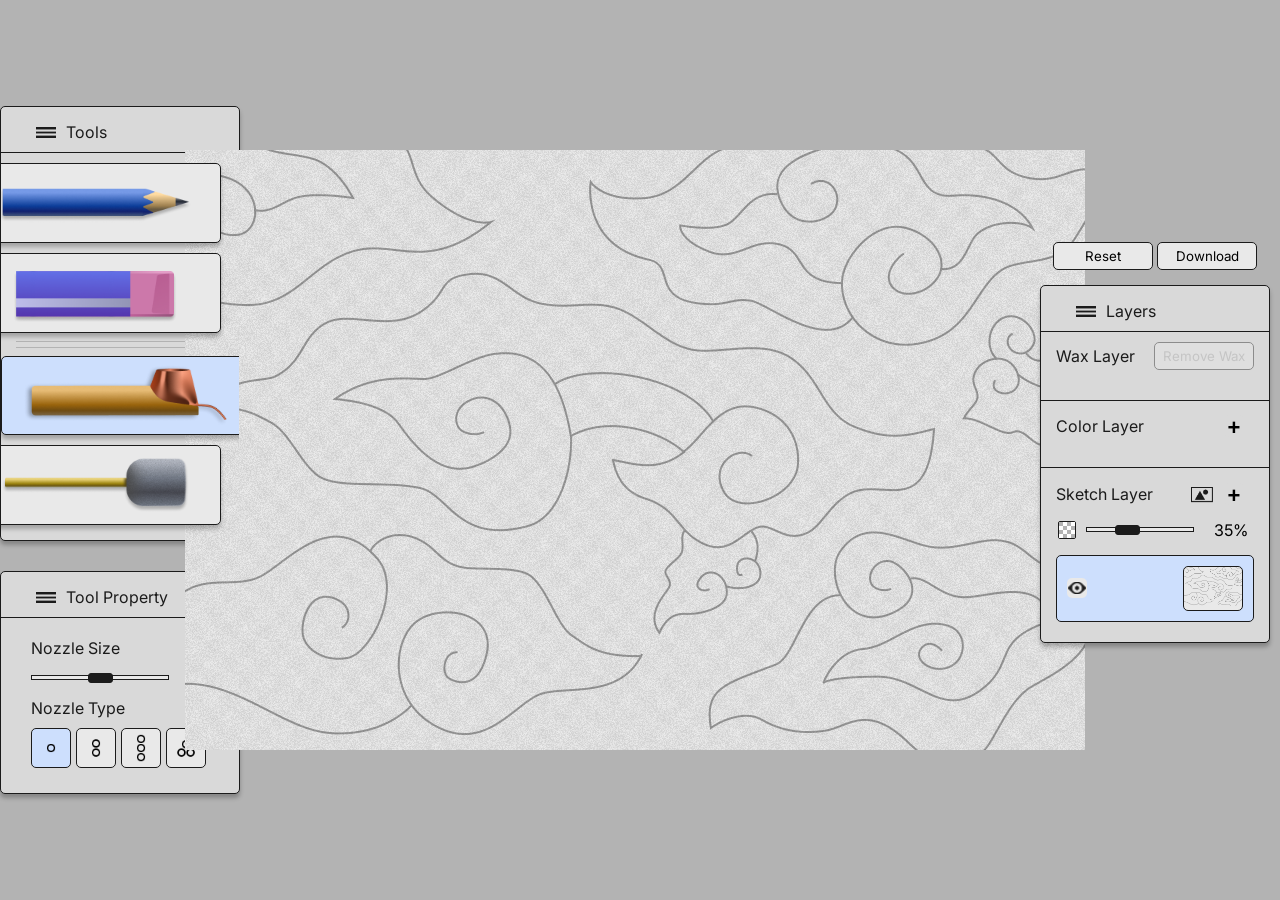
<file: index.html>
<!DOCTYPE html>
<html lang="en">
  <head>
    <meta charset="utf-8" />
    <meta name="viewport" content="width=device-width, initial-scale=1.0">

    <title>Digital Batik Prototype</title>

    <link rel="stylesheet" type="text/css" href="style.css">
    <link rel="preconnect" href="https://fonts.googleapis.com">
    <link rel="preconnect" href="https://fonts.gstatic.com" crossorigin>
    <link href="https://fonts.googleapis.com/css2?family=Inter:ital,opsz,wght@0,14..32,100..900;1,14..32,100..900&display=swap" rel="stylesheet">

    <script src="libraries/p5.min.js"></script>
    <script src="libraries/p5.sound.min.js"></script>
    <!-- Canvas Script -->
    <script src="sketch.js" defer></script>
  </head>

  <body>
    <!-- Left column: Tools and tool settings -->
    <div class = "leftColumn">
      <!-- Tool Bar-->
      <div class = "toolPanel">
        <div class = "sidepanel">
          <div class = "panelHeader">
            <img class = "icon" src = "images/HamburgerIcon.png">
            <h5>Tools</h5>    
          </div>
          <hr>
          <div class = "toolOptions">
            <button class = "tool" id = "pencilTool"><img class = "pencil" src = "images/PencilTool.png"></button>
            <button class = "tool" id = "eraserTool"><img class = "eraser" src = "images/EraserTool.png"></button>
            <hr>
            <hr>
            <button class = "tool selected" id = "cantingTool"><img class = "canting" id = "canting1" src = "images/CantingTool1.png"></button>
            <button class = "tool" id = "paintDabberTool"><img class = "paintdabber" src = "images/PaintDabberTool.png"></button>
          </div>
        </div>
      </div>
      <!-- Tool Property Bar -->
      <!-- Pencil Properties -->
      <div id = "pencilProperties">
        <div class = "sidepanel">
          <div class = "panelHeader">
            <img class = "icon" src = "images/HamburgerIcon.png">
            <h5>Tool Property</h5>    
          </div>
          <hr>
          <div class = "toolProperties">
            <h5>Pencil Size</h5>
            <div class = "brushSizeContainer">
              <input type="range" min="1" max="3" value="2" class="brushSize" id="pencilSizeSlider">
              <span class="brushSizeValue">2</span>
            </div>
          </div>
        </div>
      </div>
      <!-- Eraser Properties -->
      <div id = "eraserProperties">
        <div class = "sidepanel">
          <div class = "panelHeader">
            <img class = "icon" src = "images/HamburgerIcon.png">
            <h5>Tool Property</h5>    
          </div>
          <hr>
          <div class = "toolProperties">
            <h5>Eraser Size</h5>
            <div class = "brushSizeContainer">
              <input type="range" min="1" max="20" value="10" class="brushSize" id="eraserSizeSlider">
              <span class="brushSizeValue">10</span>
            </div>
          </div>
        </div>
      </div>
      <!-- Canting Properties -->
      <div id = "cantingProperties">
        <div class = "sidepanel">
          <div class = "panelHeader">
            <img class = "icon" src = "images/HamburgerIcon.png">
            <h5>Tool Property</h5>    
          </div>
          <hr>
          <div class = "toolProperties">
            <h5>Nozzle Size</h5>
            <div class = "brushSizeContainer">
              <input type="range" min="1" max="5" value="3" class="brushSize" id="cantingSizeSlider">
              <span class="brushSizeValue">3</span>
            </div>
            <h5>Nozzle Type</h5>
            <div class = "nozzleTypeContainer">
              <button class = "nozzleType selected"><img id = "nozzleType1" src = "images/NozzleType1.png"></button>
              <button class = "nozzleType"><img id = "nozzleType2" src = "images/NozzleType2.png"></button>
              <button class = "nozzleType"><img id = "nozzleType3" src = "images/NozzleType3.png"></button>
              <button class = "nozzleType"><img id = "nozzleType4" src = "images/NozzleType4.png"></button>
            </div>
          </div>
        </div>
      </div>
      <!-- Paint Dabber Properties -->
      <div id = "paintDabberProperties">
        <div class = "sidepanel">
          <div class = "panelHeader">
            <img class = "icon" src = "images/HamburgerIcon.png">
            <h5>Tool Property</h5>    
          </div>
          <hr>
          <div class = "toolProperties">
            <h5>Paint Size</h5>
            <div class = "brushSizeContainer">
              <input type="range" min="1" max="100" value="25" class="brushSize" id="paintDabberSizeSlider">
              <span class="brushSizeValue">25</span>
            </div>
            <h5>Paint Color</h5>
            <div class = "colorPickerContainer">
              <input type="color" value="#0523b8" id="colorPicker">
            </div>
          </div>
        </div>
      </div>
    </div>
    <!-- The Canvas-->
    <div id = "canvasWrapper">
      <div id = "canvasContainer"></div>
      <div id="steamOverlay"></div>
    </div>
    <!-- Right column: Layer bar -->
    <div class = "rightColumn">
      <div>
        <button id="resetButton" class="layerButton">Reset</button>
        <button id="downloadButton" class="layerButton">Download</button>
      </div>
      <!-- Layers Bar-->
      <div class = "sidepanel">
        <div class = "panelHeader">
          <img class = "icon" src = "images/HamburgerIcon.png">
          <h5>Layers</h5>    
        </div>
        <hr>
        <div class = "layersContainer">
          <div class = "layerHeader">
            <h5>Wax Layer</h5>
            <button class = "layerButton" id="removeWaxButton">Remove Wax</button>
            <!-- <button class = "addLayer" id="addWaxLayerButton"><b>+</b></button> -->
          </div>
          <!-- <div class = "layers" id = "waxLayerUI">
            <button class = "viewLayer" id = "waxVisibility"><img src = "images/OpenEyeIcon.png"></button>
            <div class = "layerThumbnail" id = "waxThumbnail"></div>
          </div> -->
          <div id="waxLayersContainer"></div>
          <hr>
          <div class = "layerHeader">
            <h5>Color Layer</h5>
            <!-- <button class = "layerButton" id="fixColorButton">Fix Color</button> -->
            <button class = "addLayer"  id = "addPaintLayerButton"><b>+</b></button>
          </div>
          <!-- <div class = "layers" id = "paintLayerUI">
            <button class = "viewLayer" id = "paintVisibility"><img src = "images/OpenEyeIcon.png"></button>
            <div class = "layerThumbnail" id = "paintThumbnail"></div>
          </div> -->
          <div id="paintLayersContainer"></div>
          <hr>
          <div class = "layerHeader">
            <h5>Sketch Layer</h5>
            <div id = "sketchButtonsContainer">
              <button class="addLayer" id="insertImage">
                <img src="images/InsertImage.png">
              </button>
              <button class = "addLayer" id = "addSketchLayerButton"><b>+</b></button>
            </div>
          </div>
          <div class = "opacityContainer">
              <div id = "opacityIcon"><img src = "images/TransparencyIcon.png"></div>
              <input type="range" min="0" max="100" value="100" class="opacity" id="opacitySlider">
              <span class="opacityValue">100%</span>
            </div>
          <!-- <div class = "layers" id = "sketchLayerUI">
            <button class = "viewLayer" id = "sketchVisibility"><img src = "images/OpenEyeIcon.png"></button>
            <div class = "layerThumbnail" id = "sketchThumbnail"></div>
          </div> -->
          <div id="sketchLayersContainer"></div>
        </div>
      </div>
    </div>
        <!-- Pattern Library Modal -->
    <div id="patternLibraryModal" class="modalOverlay">
      <div class="patternLibrary">
        <!-- Header -->
        <div class="patternLibraryHeader">
          <h3>Insert Image</h3>
          <button id="closePatternLibrary">&times;</button>
        </div>
        <hr>
        <!-- Pattern Grid -->
        <div id="patternGrid" class="patternGrid"></div>
        <!-- Footer -->
        <div class="patternLibraryFooter">
          <button id="cancelPatternButton">
            Cancel
          </button>
          <button id="insertPatternButton" disabled>
            Insert
          </button>
        </div>
      </div>
    </div>
  </body>
</html>
</file>
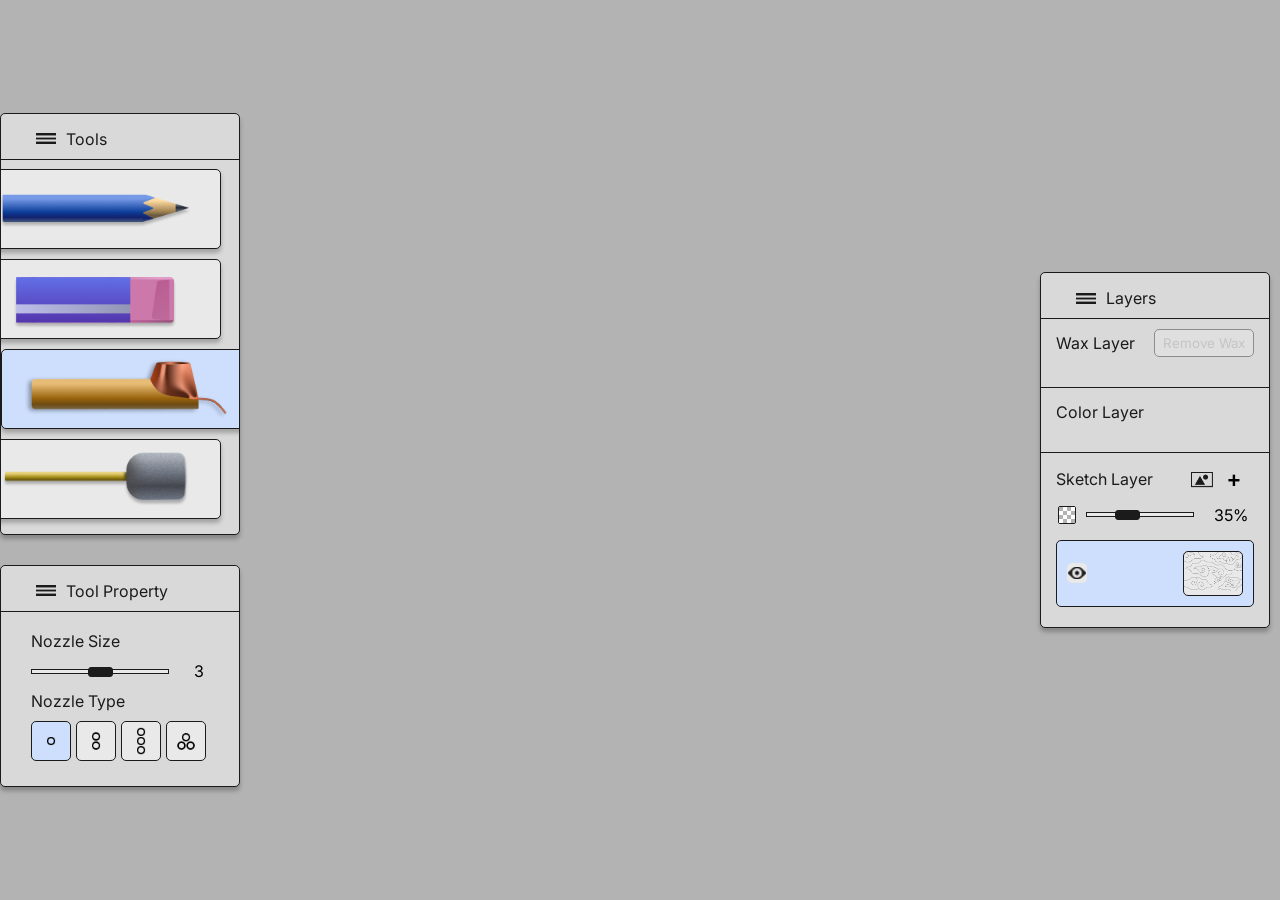
<file: index.html.html>
<!DOCTYPE html>
<html lang="en">
  <head>
    <meta charset="utf-8" />
    <meta name="viewport" content="width=device-width, initial-scale=1.0">

    <title>Digital Batik Prototype</title>

    <link rel="stylesheet" type="text/css" href="style.css">
    <link rel="preconnect" href="https://fonts.googleapis.com">
    <link rel="preconnect" href="https://fonts.gstatic.com" crossorigin>
    <link href="https://fonts.googleapis.com/css2?family=Inter:ital,opsz,wght@0,14..32,100..900;1,14..32,100..900&display=swap" rel="stylesheet">

    <script src="libraries/p5.min.js"></script>
    <script src="libraries/p5.sound.min.js"></script>
    <!-- Canvas Script -->
    <script src="sketch.js" defer></script>
  </head>

  <body>
    <!-- Left column: Tools and tool settings -->
    <div class = "leftColumn">
      <!-- Tool Bar-->
      <div class = "toolPanel">
        <div class = "sidepanel">
          <div class = "panelHeader">
            <img class = "icon" src = "images/HamburgerIcon.png">
            <h5>Tools</h5>    
          </div>
          <hr>
          <div class = "toolOptions">
            <button class = "tool" id = "pencilTool"><img class = "pencil" src = "images/PencilTool.png"></button>
            <button class = "tool" id = "eraserTool"><img class = "eraser" src = "images/EraserTool.png"></button>
            <button class = "tool selected" id = "cantingTool"><img class = "canting" id = "canting1" src = "images/CantingTool1.png"></button>
            <button class = "tool" id = "paintDabberTool"><img class = "paintdabber" src = "images/PaintDabberTool.png"></button>
          </div>
        </div>
      </div>
      <!-- Tool Property Bar -->
      <!-- Pencil Properties -->
      <div id = "pencilProperties">
        <div class = "sidepanel">
          <div class = "panelHeader">
            <img class = "icon" src = "images/HamburgerIcon.png">
            <h5>Tool Property</h5>    
          </div>
          <hr>
          <div class = "toolProperties">
            <h5>Pencil Size</h5>
            <div class = "brushSizeContainer">
              <input type="range" min="1" max="3" value="2" class="brushSize" id="pencilSizeSlider">
              <span class="brushSizeValue">2</span>
            </div>
          </div>
        </div>
      </div>
      <!-- Eraser Properties -->
      <div id = "eraserProperties">
        <div class = "sidepanel">
          <div class = "panelHeader">
            <img class = "icon" src = "images/HamburgerIcon.png">
            <h5>Tool Property</h5>    
          </div>
          <hr>
          <div class = "toolProperties">
            <h5>Eraser Size</h5>
            <div class = "brushSizeContainer">
              <input type="range" min="1" max="20" value="10" class="brushSize" id="eraserSizeSlider">
              <span class="brushSizeValue">10</span>
            </div>
          </div>
        </div>
      </div>
      <!-- Canting Properties -->
      <div id = "cantingProperties">
        <div class = "sidepanel">
          <div class = "panelHeader">
            <img class = "icon" src = "images/HamburgerIcon.png">
            <h5>Tool Property</h5>    
          </div>
          <hr>
          <div class = "toolProperties">
            <h5>Nozzle Size</h5>
            <div class = "brushSizeContainer">
              <input type="range" min="1" max="5" value="3" class="brushSize" id="cantingSizeSlider">
              <span class="brushSizeValue">3</span>
            </div>
            <h5>Nozzle Type</h5>
            <div class = "nozzleTypeContainer">
              <button class = "nozzleType selected"><img id = "nozzleType1" src = "images/NozzleType1.png"></button>
              <button class = "nozzleType"><img id = "nozzleType2" src = "images/NozzleType2.png"></button>
              <button class = "nozzleType"><img id = "nozzleType3" src = "images/NozzleType3.png"></button>
              <button class = "nozzleType"><img id = "nozzleType4" src = "images/NozzleType4.png"></button>
            </div>
          </div>
        </div>
      </div>
      <!-- Paint Dabber Properties -->
      <div id = "paintDabberProperties">
        <div class = "sidepanel">
          <div class = "panelHeader">
            <img class = "icon" src = "images/HamburgerIcon.png">
            <h5>Tool Property</h5>    
          </div>
          <hr>
          <div class = "toolProperties">
            <h5>Paint Size</h5>
            <div class = "brushSizeContainer">
              <input type="range" min="1" max="100" value="25" class="brushSize" id="paintDabberSizeSlider">
              <span class="brushSizeValue">25</span>
            </div>
            <h5>Paint Color</h5>
            <div class = "colorPickerContainer">
              <input type="color" value="#0523b8" id="colorPicker">
            </div>
          </div>
        </div>
      </div>
    </div>
    <!-- The Canvas-->
    <div id = "canvasWrapper">
      <div id = "canvasContainer"></div>
      <div id="steamOverlay"></div>
    </div>
    <!-- Right column: Layer bar -->
    <div class = "rightColumn">
      <!-- Layers Bar-->
      <div class = "sidepanel">
        <div class = "panelHeader">
          <img class = "icon" src = "images/HamburgerIcon.png">
          <h5>Layers</h5>    
        </div>
        <hr>
        <div class = "layersContainer">
          <div class = "layerHeader">
            <h5>Wax Layer</h5>
            <button class = "layerButton" id="removeWaxButton">Remove Wax</button>
            <!-- <button class = "addLayer" id="addWaxLayerButton"><b>+</b></button> -->
          </div>
          <!-- <div class = "layers" id = "waxLayerUI">
            <button class = "viewLayer" id = "waxVisibility"><img src = "images/OpenEyeIcon.png"></button>
            <div class = "layerThumbnail" id = "waxThumbnail"></div>
          </div> -->
          <div id="waxLayersContainer"></div>
          <hr>
          <div class = "layerHeader">
            <h5>Color Layer</h5>
            <!-- <button class = "layerButton" id="fixColorButton">Fix Color</button> -->
            <!-- <button class = "addLayer"><b>+</b></button> -->
          </div>
          <!-- <div class = "layers" id = "paintLayerUI">
            <button class = "viewLayer" id = "paintVisibility"><img src = "images/OpenEyeIcon.png"></button>
            <div class = "layerThumbnail" id = "paintThumbnail"></div>
          </div> -->
          <div id="paintLayersContainer"></div>
          <hr>
          <div class = "layerHeader">
            <h5>Sketch Layer</h5>
            <div id = "sketchButtonsContainer">
              <button class = "addLayer" id = "insertImage">
                <img src = "images/InsertImage.png">
                <input
                  type="file"
                  id="imageInput"
                  accept="image/*"
                  style="display: none;"
                >
              </button>
              <button class = "addLayer" id = "addSketchLayerButton"><b>+</b></button>
            </div>
          </div>
          <div class = "opacityContainer">
              <div id = "opacityIcon"><img src = "images/TransparencyIcon.png"></div>
              <input type="range" min="0" max="100" value="100" class="opacity" id="opacitySlider">
              <span class="opacityValue">100%</span>
            </div>
          <!-- <div class = "layers" id = "sketchLayerUI">
            <button class = "viewLayer" id = "sketchVisibility"><img src = "images/OpenEyeIcon.png"></button>
            <div class = "layerThumbnail" id = "sketchThumbnail"></div>
          </div> -->
          <div id="sketchLayersContainer"></div>
        </div>
      </div>
    </div>
  </body>
</html>
</file>
<file: style.css>
* {
    margin: 0;
    padding: 0;
    box-sizing: border-box;
}

html, body {
    background-color: #B3B3B3;
    font-family: "Inter", sans-serif;
    display: flex;
    flex-direction: row;
    align-items: center;
    justify-content: flex-start;
    min-height: 100vh;
    height: 100%;
    width: 100%;
    overflow-x: auto;
    overflow-y: hidden;
    gap: 10px;
    position: fixed;
}

h5 {
  font-size: 16px;
  color: #1B1B1B;
  font-weight: normal;
  text-align: center;
  user-select: none;
}

#canvasWrapper {
  flex: 1;
  display: flex;
  justify-content: center;
  align-items: center;
  min-width: 0;
}

#canvasContainer {
  width: 100%;
  display: flex;
  justify-content: center;
  align-items: center;
}

#canvasContainer canvas {
  width: min(100%, 900px);
  height: auto;
  aspect-ratio: 900 / 600;
}

/* Boilling animation */
.steam {
  position: absolute;
  width: 20px;
  height: 20px;
  border-radius: 50%;
  background: rgba(255,255,255,0.5);

  animation:
    steamRise 2s linear forwards;
}

@keyframes steamRise {
  from {
    transform:
      translateY(0)
      scale(1);
    opacity: 1;
  }

  to {
    transform:
      translateY(-300px)
      scale(2);
    opacity: 0;
  }
}

#steamOverlay {
  position: fixed;
  left: 0;
  right: 0;
  top: 0;
  bottom: 0;
  pointer-events: none;
}

/* Side Panels */
.leftColumn, .rightColumn {
  width: clamp(180px, 20vw, 250px);
}

.leftColumn {
  display: flex;
  flex-direction: column;
  align-items: center;
  align-self: center;
  flex-shrink: 0;
  margin-right: auto;
  padding: 10px;
  padding-left: 0px;
  gap: 0;
}

.rightColumn {
  display: flex;
  flex-direction: column;
  align-items: center;
  flex-shrink: 0;
  margin-right: 0;
  padding: 20px;
  padding-right: 0px;
  gap: 0;
}

.sidepanel {
  background-color: #D9D9D9;
  border: 1px solid #1B1B1B;
  border-radius: 5px;
  box-shadow: 0px 4px 4px rgb(0 0 0/25%);
  padding: 15px;
  z-index: 1000;

  display: flex;
  flex-direction: column;
  align-items: center;
  gap: 10px;

  width: 100%;
  max-width: 100%;
  min-width: 0;

  /* width: 250px;
  max-width: 250px; */
  margin: 15px 0px;
  overflow: hidden;
}

.sidepanel h5 {
  display: flex;
  flex-direction: column;
  margin: 0;
  text-align: left;
}

hr {
  background-color: #1B1B1B;
  width: 100%;
  margin: 0px;
  padding: 0px;
  height: 0.5px;
  border: none;
}

.panelHeader {
  display: flex;
  align-items: center;
  gap: 10px;
  margin-right: auto;
  padding-left: 20px;
}

.icon {
  aspect-ratio: 1/1;
  object-fit: contain;
  display: block;
  background-repeat: no-repeat;
  background-position: center;
  height: 20px;
}

button {
  background-color: #E9E9E9;
  border: 1px solid #1B1B1B;
  border-radius: 5px;
  cursor: pointer;
  place-items: center;
}

button:hover:not(:disabled) {
  background-color: #cddffd;
}

button:active:not(:disabled) {
  background-color: #acbddb;
}

button:disabled {
  opacity: 0.4;
  cursor: not-allowed;
}

button.selected {
  background-color: #cddffd;
}

.tool.selected {
  transform: translateX(-15px);
}

#pencilProperties,
#eraserProperties,
#cantingProperties, 
#paintDabberProperties {
  width: 100%;
  min-width: 0;
  flex-shrink: 1;
  display: none;
}

#cantingProperties {
  display: block;
}

.toolPanel {
  flex-shrink: 0;
}

.toolOptions {
  display: flex;
  flex-direction: column;
  gap: 10px;
}

.toolOptions hr {
 margin: -2px 0;
 width: 100%;
 background-color: #B3B3B3;
}

.tool {
  box-shadow: 0px 4px 4px rgb(0 0 0/25%);
  margin: 0px;
  padding: 5px;
  width: 120%;
  transform: translateX(-45px);
}

.tool img {
  object-fit: contain;
  display: block;
  width: 100%;
  aspect-ratio: 3.5/1;
}

.toolProperties {
  display: flex;
  flex-direction: column;
  gap: 10px;
  padding: 10px 15px;
  width: 100%;
  height: 150px;
  overflow-y: auto;
}

.brushSizeContainer {
  display: flex;
  align-items: center;
  gap: 20px;
  width: 100%;
}

.brushSize {
  -webkit-appearance: none;
  appearance: none;
  cursor: pointer;
  outline: none;
  width: 100%;
  min-width: 0;
  flex: 1;
}

.brushSizeValue {
  width: 20px;
  min-width: 20px;
  text-align: center;
  flex-shrink: 0;
}

.brushSize::-webkit-slider-runnable-track {
  background-color: #E9E9E9;
  border: 1px solid #1B1B1B;
  height: 5px;
}

.brushSize::-webkit-slider-thumb {
  -webkit-appearance: none;
  appearance: none;
  margin-top: -3px;
  height: 10px;
  width: 25px;
  border: 1px solid #1B1B1B;
  border-radius: 3px;
  background-color: #1B1B1B;
}

.nozzleTypeContainer {
  display: flex;
  flex-wrap: wrap;
  gap: 5px;
}

.nozzleType {
  padding: 5px;
  aspect-ratio: 1/1;
  width: 40px;
}

.nozzleType img {
  object-fit: contain;
  display: block;
  width: 100%;
  height: 100%;
}

/* Layer Windows */

.layersContainer {
  display: flex;
  flex-wrap: wrap;
  flex-direction: column;
  gap: 15px;
}

.sidepanel > hr,
.layersContainer hr {
  width: calc(100% + 30px);
  margin-left: -15px;
  margin-right: -15px;
}

.layers {
  display: flex;
  flex-direction: row;
  flex-wrap: nowrap;
  align-items: center;
  justify-content: space-between;
  background-color: #E9E9E9;
  border: 1px solid #1B1B1B;
  border-radius: 5px;
  place-items: center;
  width: 100%;
  min-width: 0;
  min-height: 60px;
  height: auto;
  cursor: pointer;
  padding: 10px;
  margin-bottom: 5px;
  gap: 10px;
}

.layers.selectedLayer {
  background-color: #cddffd;
}

.layerThumbnail {
  background-color: #E9E9E9;
  border: 1px solid #1B1B1B;
  border-radius: 5px;
  width: 60px;
  height: 100%;
  flex-shrink: 0;
  overflow: hidden;
}

.layerThumbnail img {
  width: 100%;
  height: 100%;
  object-fit: contain;
}

.layerHeader {
  display: flex;
  align-items: center;
  justify-content: space-between;
  gap: 10px;
  flex-wrap: wrap;
}

.layerButton {
  padding: 5px 8px;
  width: 100px;
  flex-shrink: 0;
  text-wrap: balance;
  font-family: "Inter", sans-serif;
}

.layerButton:disabled {
  opacity: 0.4;
  cursor: not-allowed;
}

.viewLayer {
  width: 20px;
  height: 20px;
  padding: 1px;
  display: flex;
  align-items: center;
  justify-content: center;
  flex-shrink: 0;
  border: 0px;
}

.viewLayer img {
  width: 100%;
  height: 100%;
  object-fit: contain;
  display: block;
}

.addLayer {
  width: 20px;
  height: 22px;
  font-size: 22px;
  justify-content: center;
  border: 0px;
  background-color: #D9D9D9;
  margin-right: 10px;
}

#sketchButtonsContainer {
  display: flex;
  flex-wrap: wrap;
  gap: 1px;
}

#insertImage {
  aspect-ratio: 1/1;
  width: 22px;
  align-items: center;
  padding-top: 2px;
}

#insertImage img {
  object-fit: contain;
  display: block;
  width: 100%;
  height: 100%;
}

/* Opacity Slider */
.opacityContainer {
  display: flex;
  align-items: center;
  gap: 10px;
  width: 100%;
  min-width: 0;
}

.opacity {
  -webkit-appearance: none;
  appearance: none;
  cursor: pointer;
  outline: none;
  width: 100%;
  min-width: 50%;
  flex: 1;
}

.opacityValue {
  min-width: 50px;
  text-align: right;
  flex-shrink: 0;
  padding-right: 6px;
}

.opacity::-webkit-slider-runnable-track {
  background-color: #E9E9E9;
  border: 1px solid #1B1B1B;
  height: 5px;
}

.opacity::-webkit-slider-thumb {
  -webkit-appearance: none;
  appearance: none;
  margin-top: -3px;
  height: 10px;
  width: 25px;
  border: 1px solid #1B1B1B;
  border-radius: 3px;
  background-color: #1B1B1B;
}

#opacityIcon {
  aspect-ratio: 1/1;
  width: 18px;
  align-items: center;
  border: 1px solid #1B1B1B;
  border-radius: 2px;
  margin-left: 2px;
}

#opacityIcon img {
  object-fit: contain;
  display: block;
  width: 100%;
  height: 100%;
}

/* Tablet version */
@media (max-width: 1200px) {

  html,
  body {
    overflow: hidden;
  }

  .leftColumn {
    width: 160px;
    min-width: 160px;
  }

  .rightColumn {
    width: 160px;
    min-width: 160px;
  }

  .tool {
    width: 100%;
    transform: none;
  }

  /* #canvasContainer {
    zoom: 0.75;
  } */

  #canvasContainer canvas {
    width: min(
      calc(100vw - 400px),
      900px
    );
    height: auto;
  }

  h5 {
    font-size: 14px;
  }

  .sidepanel {
    padding: 12px;
  }
}

/* Smaller than tablets */
@media (max-width: 1000px) {

  .leftColumn {
    width: 150px;
    min-width: 150px;
  }

  .rightColumn {
    width: 150px;
    min-width: 150px;
  }

  /* #canvasContainer {
    zoom: 0.5;
  } */

  #canvasContainer canvas {
    width: min(
      calc(100vw - 280px),
      900px
    );
    height: auto;
  }

  h5 {
    font-size: 13px;
  }

  .layers,
  .tool {
    transform: none;
  }
}

/* ============================= */
/* Pattern Library Modal */
/* ============================= */

.modalOverlay {
  display: none;
  position: fixed;
  z-index: 2000;
  inset: 0;

  background: rgba(0, 0, 0, 0.5);

  justify-content: center;
  align-items: center;
}

.modalOverlay.active {
  display: flex;
}

/* Main Window */
.patternLibrary {
  width: 700px;
  max-width: 90%;
  max-height: 85vh;

  background-color: #D9D9D9;
  border: 1px solid #1B1B1B;
  border-radius: 5px;
  box-shadow: 0px 4px 4px rgb(0 0 0 / 25%);

  padding: 15px;

  display: flex;
  flex-direction: column;
  gap: 10px;

  font-family: "Inter", sans-serif;
  color: #1B1B1B;
}

/* Header */
.patternLibraryHeader {
  display: flex;
  justify-content: space-between;
  align-items: center;
  padding: 0 5px;
}

.patternLibraryHeader h3 {
  font-size: 16px;
  font-weight: normal;
  margin: 0;
}

/* Close Button */
#closePatternLibrary {
  width: 25px;
  height: 25px;
  font-size: 22px;
  line-height: 1;
  cursor: pointer;
}

/* Pattern Grid */
.patternGrid {
  display: grid;
  grid-template-columns: repeat(4, 1fr);
  gap: 12px;

  overflow-y: auto;
  padding: 10px 5px;

  min-height: 0;
}

/* Individual Pattern */
.patternCard {
  cursor: pointer;

  background-color: #E9E9E9;
  border: 1px solid #1B1B1B;
  border-radius: 5px;

  padding: 8px;

  transition: background-color 0.15s;
}

.patternCard:hover {
  background-color: #cddffd;
}

.patternCard.selected {
  background-color: #cddffd;
  padding: 7px;
}

/* Pattern Thumbnail */
.patternCard img {
  display: block;
  width: 100%;
  aspect-ratio: 1 / 1;
  object-fit: contain;
}

/* Pattern Name */
.patternCard p {
  margin: 8px 0 2px;

  font-size: 13px;
  color: #1B1B1B;
  text-align: center;
}

/* Footer */
.patternLibraryFooter {
  display: flex;
  justify-content: flex-end;
  gap: 10px;
  padding: 12px 5px 0;
}

/* Footer Buttons */
.patternLibraryFooter button {
  min-width: 90px;
  padding: 8px 15px;

  background-color: #E9E9E9;
  border: 1px solid #1B1B1B;
  border-radius: 5px;

  font-family: "Inter", sans-serif;
  font-size: 13px;
  color: #1B1B1B;
  cursor: pointer;
}

/* Insert Button */
#insertPatternButton {
  background-color: #cddffd;
}

#insertPatternButton:disabled {
  opacity: 0.4;
  cursor: not-allowed;
}

/* Responsive Grid */
@media (max-width: 700px) {
  .patternGrid {
    grid-template-columns: repeat(3, 1fr);
  }
}

@media (max-width: 450px) {
  .patternGrid {
    grid-template-columns: repeat(2, 1fr);
  }
}
</file>
